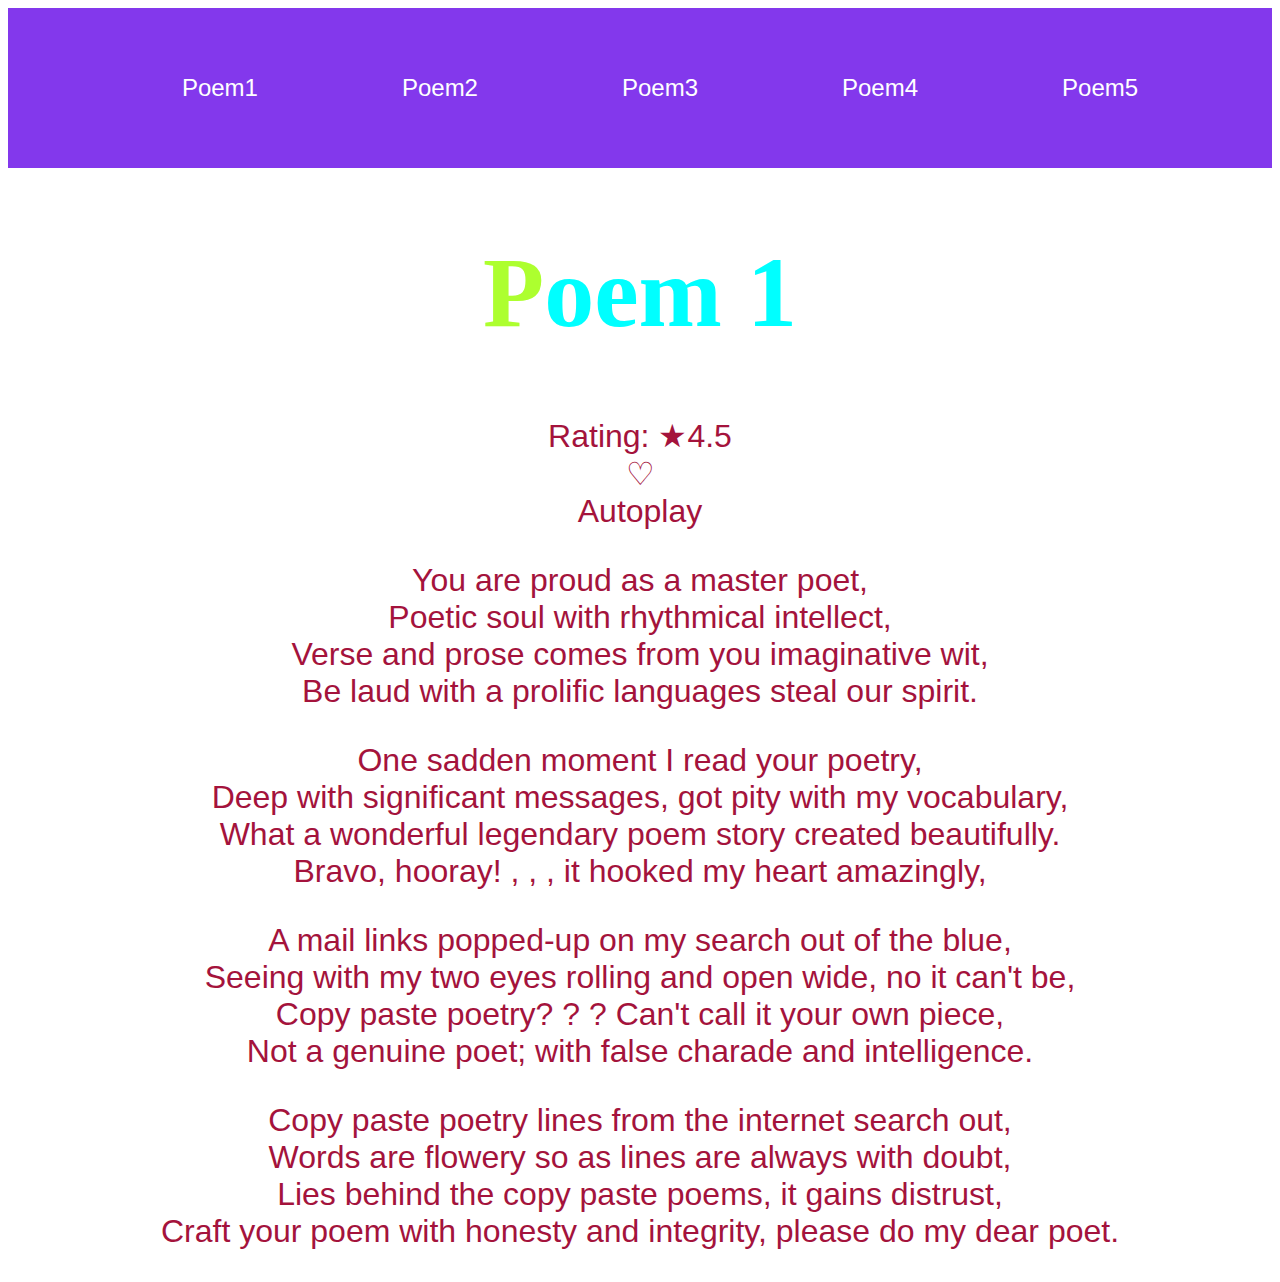
<file: index.html>
<!DOCTYPE html>
<html lang="en">

<head>
    <meta charset="UTF-8">
    <meta name="viewport" content="width=device-width, initial-scale=1.0">
    <title>Poem Assignment</title>
    <link rel="stylesheet" href="style.css">
    <link rel="stylesheet" href="https://cdnjs.cloudflare.com/ajax/libs/font-awesome/6.5.1/css/all.min.css">
</head>

<body>
    <nav>
        <div class="navbar">
            
            <ul>
                <li><a href="http://127.0.0.1:5500/index.html">Poem1</a></li>
                <li><a href="http://127.0.0.1:5500/Poem2.html">Poem2</a></li>
                <li><a href="http://127.0.0.1:5500/Poem3.html">Poem3</a></li>
                <li><a href="http://127.0.0.1:5500/Poem4.html">Poem4</a></li>
                <li><a href="http://127.0.0.1:5500/Poem5.html">Poem5</a></li>
               
            </ul>
        </div>
       
    </nav>
    <h1 class="heading"><span class="P">P</span>oem 1</h1>
    <p class="text">Rating: ★4.5 <br />♡ <br />Autoplay</p>

    <p class="text">You are proud as a master poet,<br />
        Poetic soul with rhythmical intellect,<br />
        Verse and prose comes from you imaginative wit,<br />
        Be laud with a prolific languages steal our spirit.<br />
    <p>

    <p class="text">One sadden moment I read your poetry,<br/>
        Deep with significant messages, got pity with my vocabulary,<br/>
        What a wonderful legendary poem story created beautifully.<br/>
        Bravo, hooray! , , , it hooked my heart amazingly,</p>

        <p class="text">A mail links popped-up on my search out of the blue,<br/>
            Seeing with my two eyes rolling and open wide, no it can't be,<br/>
            Copy paste poetry? ? ? Can't call it your own piece,<br>
            Not a genuine poet; with false charade and intelligence.</p>

            <p class="text">Copy paste poetry lines from the internet search out,<br/>
                Words are flowery so as lines are always with doubt,<br/>
                Lies behind the copy paste poems, it gains distrust,<br/>
                Craft your poem with honesty and integrity, please do my dear poet.</p>

                
        



</body>

</html>
</file>
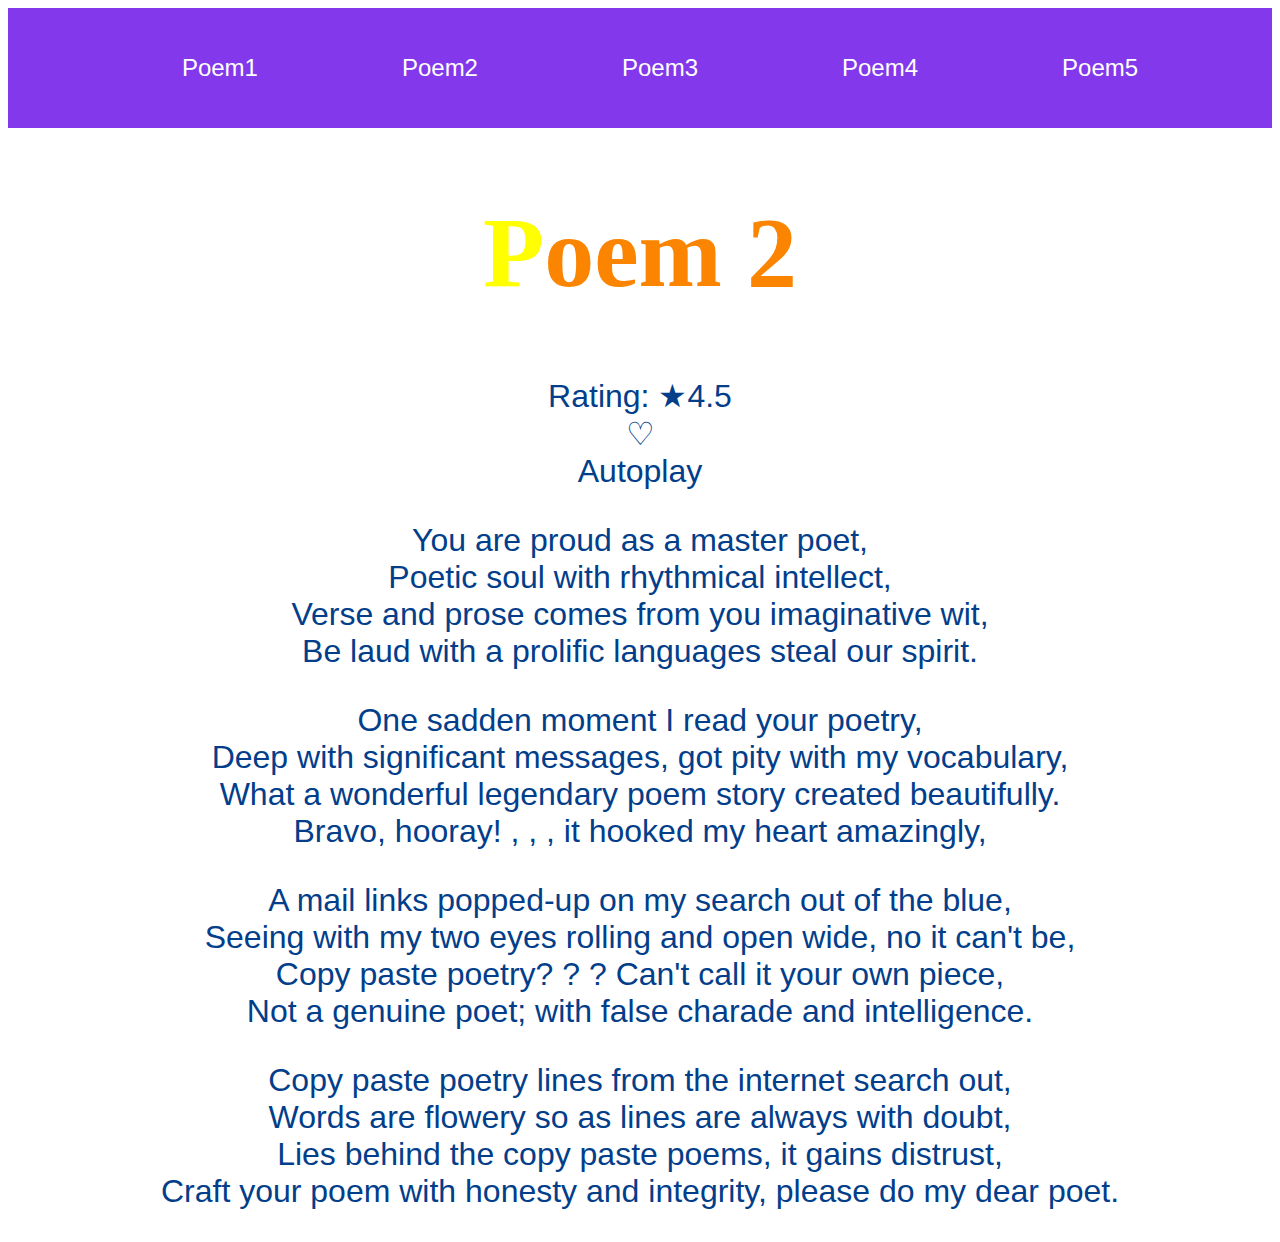
<file: poem2.html>
<!DOCTYPE html>
<html lang="en">
<head>
    <meta charset="UTF-8">
    <meta name="viewport" content="width=device-width, initial-scale=1.0">
    <title>Poem2</title>
    <link rel="stylesheet" href="poem2.css">
</head>
<body>
    <div class="navbar">
        <ul>
            <li><a href="http://127.0.0.1:5500/index.html">Poem1</a></li>
            <li><a href="http://127.0.0.1:5500/index2.html">Poem2</a></li>
            <li><a href="http://127.0.0.1:5500/Poem3.html">Poem3</a></li>
            <li><a href="http://127.0.0.1:5500/Poem4.html">Poem4</a></li>
            <li><a href="http://127.0.0.1:5500/Poem5.html">Poem5</a></li>
        </ul>
    </div>
    <h1 class="heading"><span class="P">P</span>oem 2</h1>
    <p class="text">Rating: ★4.5 <br />♡ <br />Autoplay</p>

    <p class="text">You are proud as a master poet,<br />
        Poetic soul with rhythmical intellect,<br />
        Verse and prose comes from you imaginative wit,<br />
        Be laud with a prolific languages steal our spirit.<br />
    <p>

    <p class="text">One sadden moment I read your poetry,<br/>
        Deep with significant messages, got pity with my vocabulary,<br/>
        What a wonderful legendary poem story created beautifully.<br/>
        Bravo, hooray! , , , it hooked my heart amazingly,</p>

        <p class="text">A mail links popped-up on my search out of the blue,<br/>
            Seeing with my two eyes rolling and open wide, no it can't be,<br/>
            Copy paste poetry? ? ? Can't call it your own piece,<br>
            Not a genuine poet; with false charade and intelligence.</p>

            <p class="text">Copy paste poetry lines from the internet search out,<br/>
                Words are flowery so as lines are always with doubt,<br/>
                Lies behind the copy paste poems, it gains distrust,<br/>
                Craft your poem with honesty and integrity, please do my dear poet.</p>


</body>
</html>
</file>
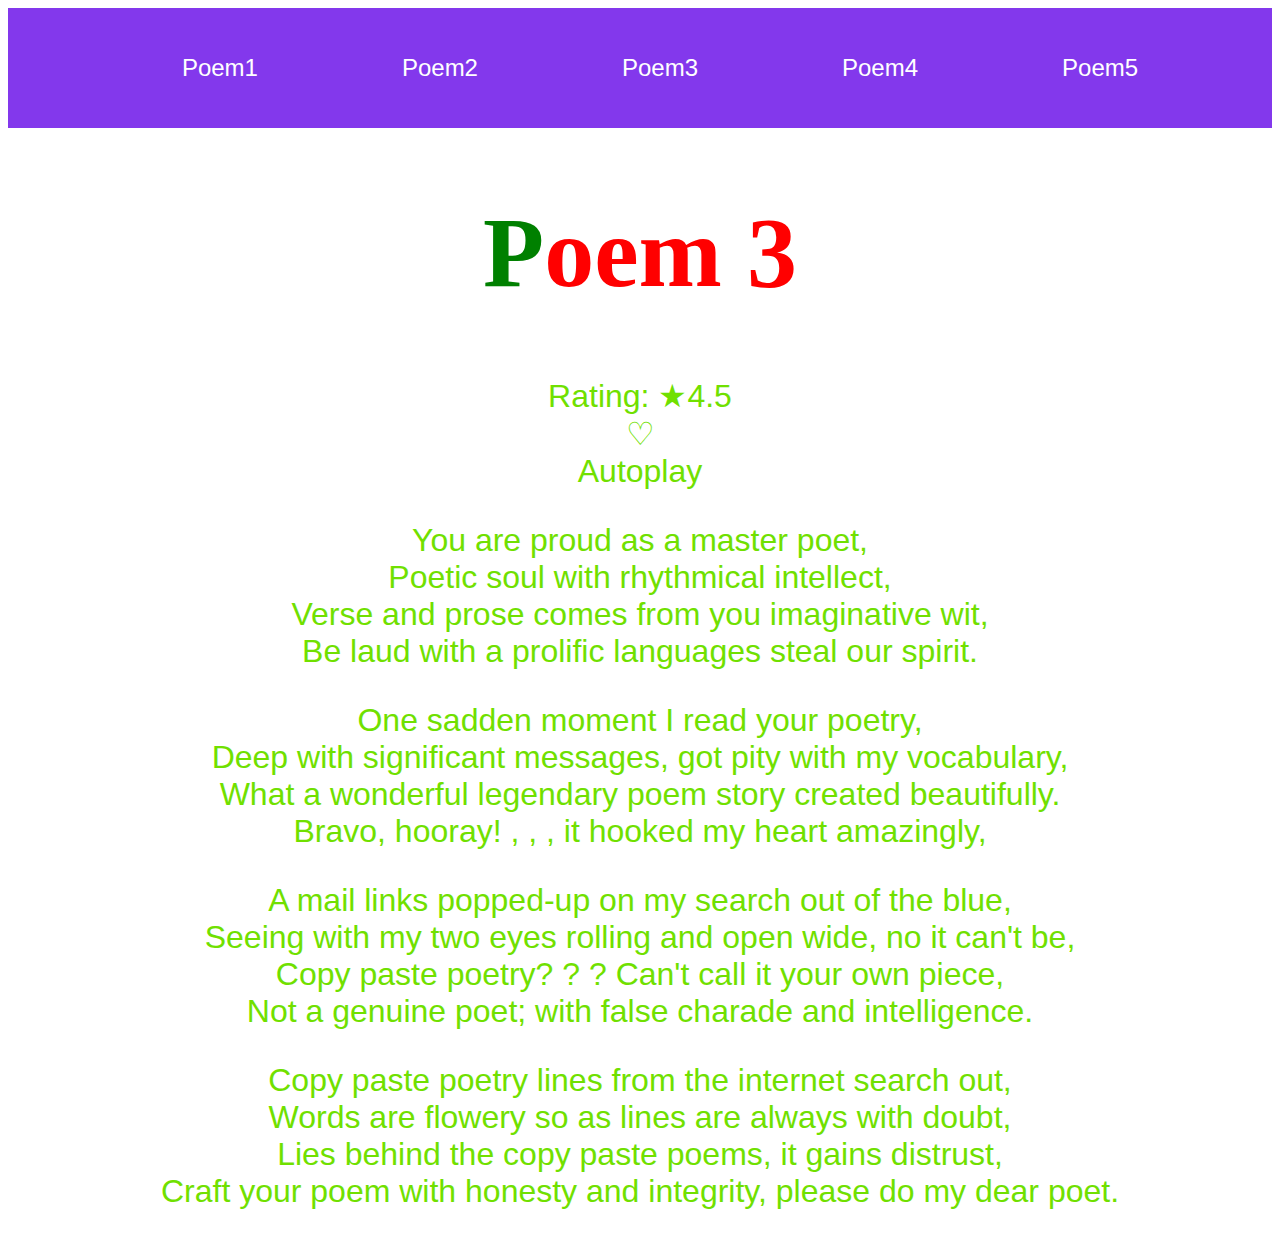
<file: poem3.html>
<!DOCTYPE html>
<html lang="en">
<head>
    <meta charset="UTF-8">
    <meta name="viewport" content="width=device-width, initial-scale=1.0">
    <title>Poem3</title>
    <link rel="stylesheet" href="poem3.css">
</head>
<body>
    <div class="navbar">
        <ul>
            <li><a href="http://127.0.0.1:5500/index.html">Poem1</a></li>
            <li><a href="http://127.0.0.1:5500/Poem2.html">Poem2</a></li>
            <li><a href="http://127.0.0.1:5500/Poem3.html">Poem3</a></li>
            <li><a href="http://127.0.0.1:5500/Poem4.html">Poem4</a></li>
            <li><a href="http://127.0.0.1:5500/Poem5.html">Poem5</a></li>
        </ul>
    </div>
    <h1 class="heading"><span class="P">P</span>oem 3</h1>
    <p class="text">Rating: ★4.5 <br />♡ <br />Autoplay</p>

    <p class="text">You are proud as a master poet,<br />
        Poetic soul with rhythmical intellect,<br />
        Verse and prose comes from you imaginative wit,<br />
        Be laud with a prolific languages steal our spirit.<br />
    <p>

    <p class="text">One sadden moment I read your poetry,<br/>
        Deep with significant messages, got pity with my vocabulary,<br/>
        What a wonderful legendary poem story created beautifully.<br/>
        Bravo, hooray! , , , it hooked my heart amazingly,</p>

        <p class="text">A mail links popped-up on my search out of the blue,<br/>
            Seeing with my two eyes rolling and open wide, no it can't be,<br/>
            Copy paste poetry? ? ? Can't call it your own piece,<br>
            Not a genuine poet; with false charade and intelligence.</p>

            <p class="text">Copy paste poetry lines from the internet search out,<br/>
                Words are flowery so as lines are always with doubt,<br/>
                Lies behind the copy paste poems, it gains distrust,<br/>
                Craft your poem with honesty and integrity, please do my dear poet.</p>


</body>
</html>
</file>
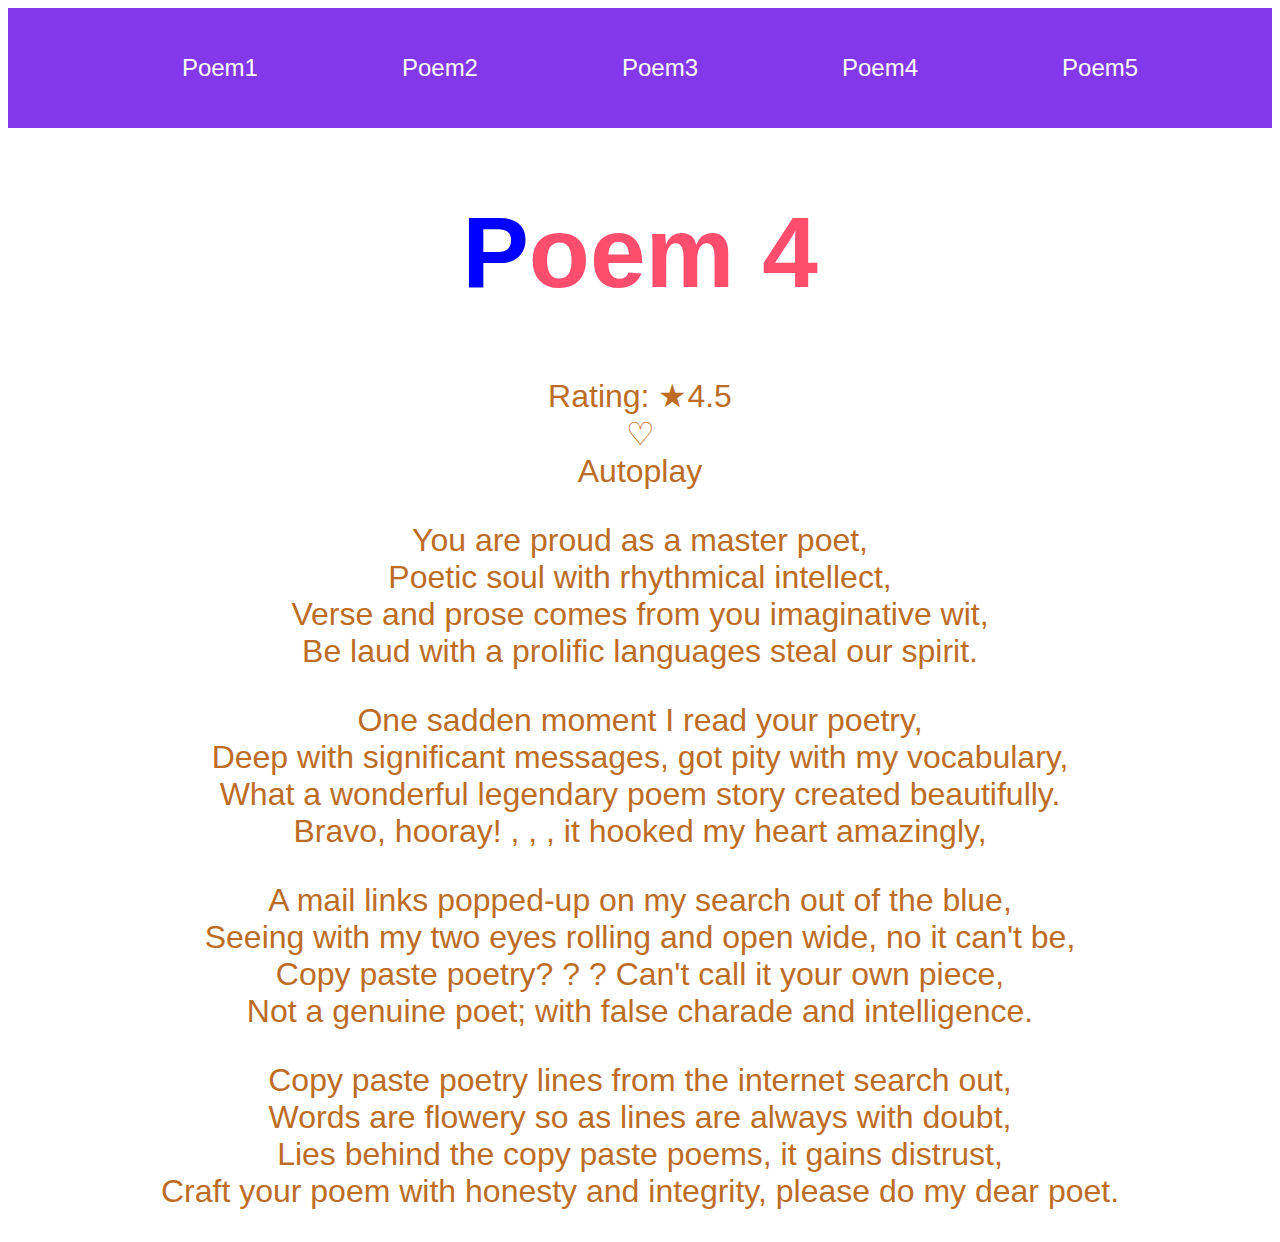
<file: poem4.html>
<!DOCTYPE html>
<html lang="en">
<head>
    <meta charset="UTF-8">
    <meta name="viewport" content="width=device-width, initial-scale=1.0">
    <title>Poem4</title>
    <link rel="stylesheet" href="poem4.css">
</head>
<body>
    <div class="navbar">
        <ul>
            <li><a href="http://127.0.0.1:5500/index.html">Poem1</a></li>
            <li><a href="http://127.0.0.1:5500/poem2.html">Poem2</a></li>
            <li><a href="http://127.0.0.1:5500/Poem3.html">Poem3</a></li>
            <li><a href="http://127.0.0.1:5500/Poem4.html">Poem4</a></li>
            <li><a href="http://127.0.0.1:5500/Poem5.html">Poem5</a></li>
        </ul>
    </div>
    <h1 class="heading"><span class="P">P</span>oem 4</h1>
    <p class="text">Rating: ★4.5 <br />♡ <br />Autoplay</p>

    <p class="text">You are proud as a master poet,<br />
        Poetic soul with rhythmical intellect,<br />
        Verse and prose comes from you imaginative wit,<br />
        Be laud with a prolific languages steal our spirit.<br />
    <p>

    <p class="text">One sadden moment I read your poetry,<br/>
        Deep with significant messages, got pity with my vocabulary,<br/>
        What a wonderful legendary poem story created beautifully.<br/>
        Bravo, hooray! , , , it hooked my heart amazingly,</p>

        <p class="text">A mail links popped-up on my search out of the blue,<br/>
            Seeing with my two eyes rolling and open wide, no it can't be,<br/>
            Copy paste poetry? ? ? Can't call it your own piece,<br>
            Not a genuine poet; with false charade and intelligence.</p>

            <p class="text">Copy paste poetry lines from the internet search out,<br/>
                Words are flowery so as lines are always with doubt,<br/>
                Lies behind the copy paste poems, it gains distrust,<br/>
                Craft your poem with honesty and integrity, please do my dear poet.</p>


</body>
</html>
</file>
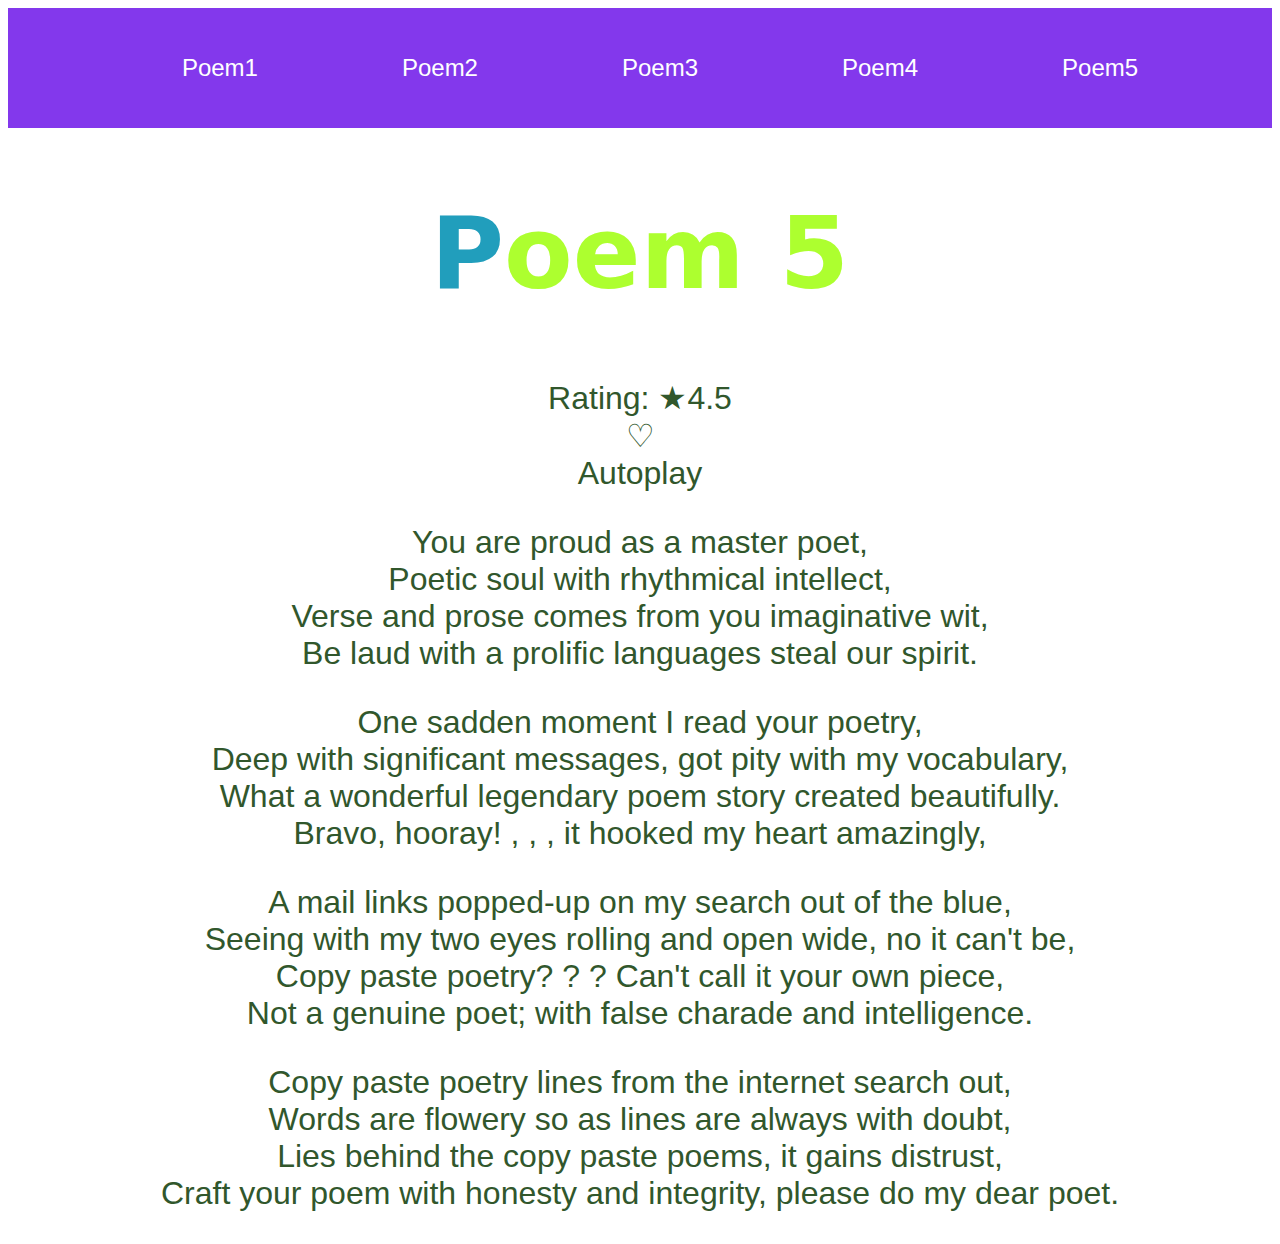
<file: poem5.html>
<!DOCTYPE html>
<html lang="en">
<head>
    <meta charset="UTF-8">
    <meta name="viewport" content="width=device-width, initial-scale=1.0">
    <title>Poem5</title>
    <link rel="stylesheet" href="poem5.css">
</head>
<body>
    <div class="navbar">
        <ul>
            <li><a href="http://127.0.0.1:5500/index.html">Poem1</a></li>
            <li><a href="http://127.0.0.1:5500/Poem2.html">Poem2</a></li>
            <li><a href="http://127.0.0.1:5500/Poem3.html">Poem3</a></li>
            <li><a href="http://127.0.0.1:5500/Poem4.html">Poem4</a></li>
            <li><a href="http://127.0.0.1:5500/Poem5.html">Poem5</a></li>
        </ul>
    </div>
    <h1 class="heading"><span class="P">P</span>oem 5</h1>
    <p class="text">Rating: ★4.5 <br />♡ <br />Autoplay</p>

    <p class="text">You are proud as a master poet,<br />
        Poetic soul with rhythmical intellect,<br />
        Verse and prose comes from you imaginative wit,<br />
        Be laud with a prolific languages steal our spirit.<br />
    <p>

    <p class="text">One sadden moment I read your poetry,<br/>
        Deep with significant messages, got pity with my vocabulary,<br/>
        What a wonderful legendary poem story created beautifully.<br/>
        Bravo, hooray! , , , it hooked my heart amazingly,</p>

        <p class="text">A mail links popped-up on my search out of the blue,<br/>
            Seeing with my two eyes rolling and open wide, no it can't be,<br/>
            Copy paste poetry? ? ? Can't call it your own piece,<br>
            Not a genuine poet; with false charade and intelligence.</p>

            <p class="text">Copy paste poetry lines from the internet search out,<br/>
                Words are flowery so as lines are always with doubt,<br/>
                Lies behind the copy paste poems, it gains distrust,<br/>
                Craft your poem with honesty and integrity, please do my dear poet.</p>
  
</body>
</html>
</file>
<file: style.css>
.navbar ul li{
    display: inline-block;
    
}
.navbar{
    background-color: #8338ec;
    text-align: center;
    padding: 50px;
   
}
.navbar ul li a{
    list-style:none;
    text-decoration: none;
    color: #ffffff;
    font: 1.5em sans-serif;
    padding: 70px;
}



  .navbar :hover{
    color: #00ffff;
}

.heading{
    text-align: center;
    color: #00ffff;
    font-family: "Lemon", serif;
    font-size: 100px;
    font-style: normal;
    

   
   
}
.P{
    color: #adff2f;
}
.text{
    text-align: center;
    color:#a4133c;
    font: 2em sans-serif;
}

@media(max-width:768px){
   
    .heading{
        text-align: center;
        color: red;
        font-family:'poppins, sans-serif';
        font-size: 50px;
        font-style: normal;
    
    
        
    
       
       
    }
    
    .text{
        text-align: center;
        color:#bc6c25;
        font: 1em sans-serif;
    }
    

    }
</file>
<file: poem2.css>
.navbar ul li{
    display: inline-block;
    
}
.navbar{
    background-color: #8338ec;
    padding: 30px;
    text-align: center;
   
}
.navbar ul li a{
    list-style:none;
    text-decoration: none;
    color: #ffffff;
    font: 1.5em sans-serif;
    padding: 70px;
}
  .navbar :hover{
    color: #00ffff;
}

.heading{
    text-align: center;
    color: #fb8500;
    font-size: 100px;
    font-style: normal;
    font-family:'fantasy, copperplate';
    

   
   
}
.P{
    color: yellow;
}
.text{
    text-align: center;
    color:#023e8a;
    font: 2em sans-serif;
}

@media(max-width:768px){
   
    .heading{
        text-align: center;
        color: red;
        font-family:'poppins, sans-serif';
        font-size: 50px;
        font-style: normal;
    
    
        
    
       
       
    }
    
    .text{
        text-align: center;
        color:#023e8a;
        font: 1em sans-serif;
    }

}
</file>
<file: poem3.css>
.navbar ul li{
    display: inline-block;
    
}
.navbar{
    background-color: #8338ec;
    padding: 30px;
    text-align: center;
   
}
.navbar ul li a{
    list-style:none;
    text-decoration: none;
    color: #ffffff;
    font: 1.5em sans-serif;
    padding: 70px;
}
  .navbar :hover{
    color: #00ffff;
}

.heading{
    text-align: center;
    color: red;
    font-family:'poppins, sans-serif';
    font-size: 100px;
    font-style: normal;
    

   
   
}
.P{
    color: #008000;
}
.text{
    text-align: center;
    color:#70e000;
    font: 2em sans-serif;
}

@media(max-width:768px){
   
.heading{
    text-align: center;
    color: red;
    font-family:'poppins, sans-serif';
    font-size: 50px;
    font-style: normal;


    

   
   
}

.text{
    text-align: center;
    color:#70e000;
    font: 1em sans-serif;
}



.nav-bar{
    position: absolute;
    height: 100vh;
    margin-right: 0;
    margin-left: 0;
    text-align: left;
    width: 200px;
    z-index: 2;
    background-color: #ffffff;
    top: 0;
    left:-200px;
    transition: 0.5s;
}
.nav-bar ul li{
    display: block;
}
.nav-bar .fa-solid{
    display: block;
    margin: 10px;
    font-size: 20px;
    cursor: pointer;
}
.fa-bars{
    position:absolute;
    font-size: 20px;
    top: 28px;
    left: 10px; 
     

}
nav .fa-solid{
    display: block;
    text-align: right;
}
}
</file>
<file: poem4.css>
.navbar ul li{
    display: inline-block;
    
}
.navbar{
    background-color: #8338ec;
    padding: 30px;
    text-align: center;
   
}
.navbar ul li a{
    list-style:none;
    text-decoration: none;
    color: #ffffff;
    font: 1.5em sans-serif;
    padding: 70px;
}
  .navbar :hover{
    color: #00ffff;
}

.heading{
    text-align: center;
    color:#ff4d6d;
    font-size: 100px;
    font-style: normal;
    font-family:'Gill Sans', 'Gill Sans MT','Trebuchet MS', sans-serif;
    

   
   
}
.P{
    color: #0000ff;
}
.text{
    text-align: center;
    color:#bc6c25;
    font: 2em sans-serif;
}

@media(max-width:768px){
   
    .heading{
        text-align: center;
        color: red;
        font-family:'poppins, sans-serif';
        font-size: 50px;
        font-style: normal;
    
    
        
    
       
       
    }
    
    .text{
        text-align: center;
        color:#bc6c25;
        font: 1em sans-serif;
    }
    

    }
</file>
<file: poem5.css>
.navbar ul li{
    display: inline-block;
    
}
.navbar{
    background-color: #8338ec;
    padding: 30px;
    text-align: center;
   
}
.navbar ul li a{
    list-style:none;
    text-decoration: none;
    color: #ffffff;
    font: 1.5em sans-serif;
    padding: 70px;
}
  .navbar :hover{
    color: #00ffff;
}

.heading{
    text-align: center;
    color: #adff2f;
    font-family:system-ui, -apple-system, BlinkMacSystemFont, 'Segoe UI', Roboto, Oxygen, Ubuntu, Cantarell, 'Open Sans', 'Helvetica Neue', sans-serif;
    font-size: 100px;
    font-style: normal;
    

   
   
}
.P{
    color: #219ebc;
}
.text{
    text-align: center;
    color:#31572c;
    font: 2em sans-serif;
}

@media(max-width:768px){
   
    .heading{
        text-align: center;
        color: red;
        font-family:'poppins, sans-serif';
        font-size: 50px;
        font-style: normal;
    
    
        
    
       
       
    }
    
    .text{
        text-align: center;
        color:#023e8a;
        font: 1em sans-serif;
    }

    

    }
</file>
